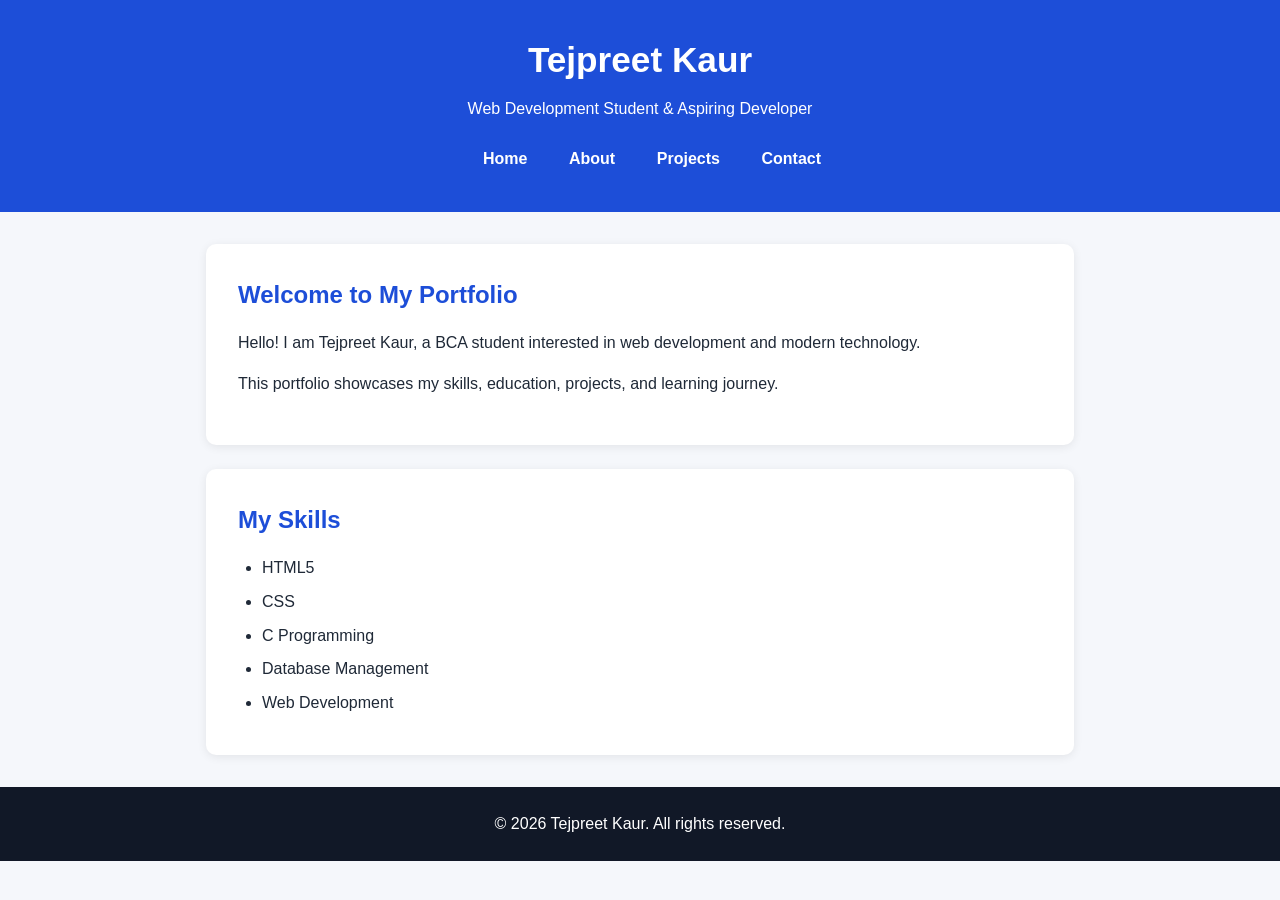
<file: index.html>
<!DOCTYPE html>
<html lang="en">
<head>
    <meta charset="UTF-8">
    <meta name="viewport" content="width=device-width, initial-scale=1.0">

    <title>Tejpreet Kaur | Personal Portfolio</title>

    <meta name="description"
          content="Personal portfolio of Tejpreet Kaur showcasing education, skills, projects, and contact information.">

    <meta name="keywords"
          content="Tejpreet Kaur, portfolio, web development, HTML5, BCA">

    <meta name="author" content="Tejpreet Kaur">

    <link rel="stylesheet" href="style.css">
</head>

<body>

    <header>
        <h1>Tejpreet Kaur</h1>

        <p>Web Development Student &amp; Aspiring Developer</p>

        <nav aria-label="Main navigation">
            <ul>
                <li><a href="index.html" aria-current="page">Home</a></li>
                <li><a href="about.html">About</a></li>
                <li><a href="projects.html">Projects</a></li>
                <li><a href="contact.html">Contact</a></li>
            </ul>
        </nav>
    </header>

    <main>

        <section aria-labelledby="welcome-heading">
            <h2 id="welcome-heading">Welcome to My Portfolio</h2>

            <p>
                Hello! I am Tejpreet Kaur, a BCA student interested in
                web development and modern technology.
            </p>

            <p>
                This portfolio showcases my skills, education, projects,
                and learning journey.
            </p>
        </section>

        <section aria-labelledby="skills-heading">
            <h2 id="skills-heading">My Skills</h2>

            <ul>
                <li>HTML5</li>
                <li>CSS</li>
                <li>C Programming</li>
                <li>Database Management</li>
                <li>Web Development</li>
            </ul>
        </section>

    </main>

    <footer>
        <p>&copy; 2026 Tejpreet Kaur. All rights reserved.</p>
    </footer>

</body>
</html>
</file>
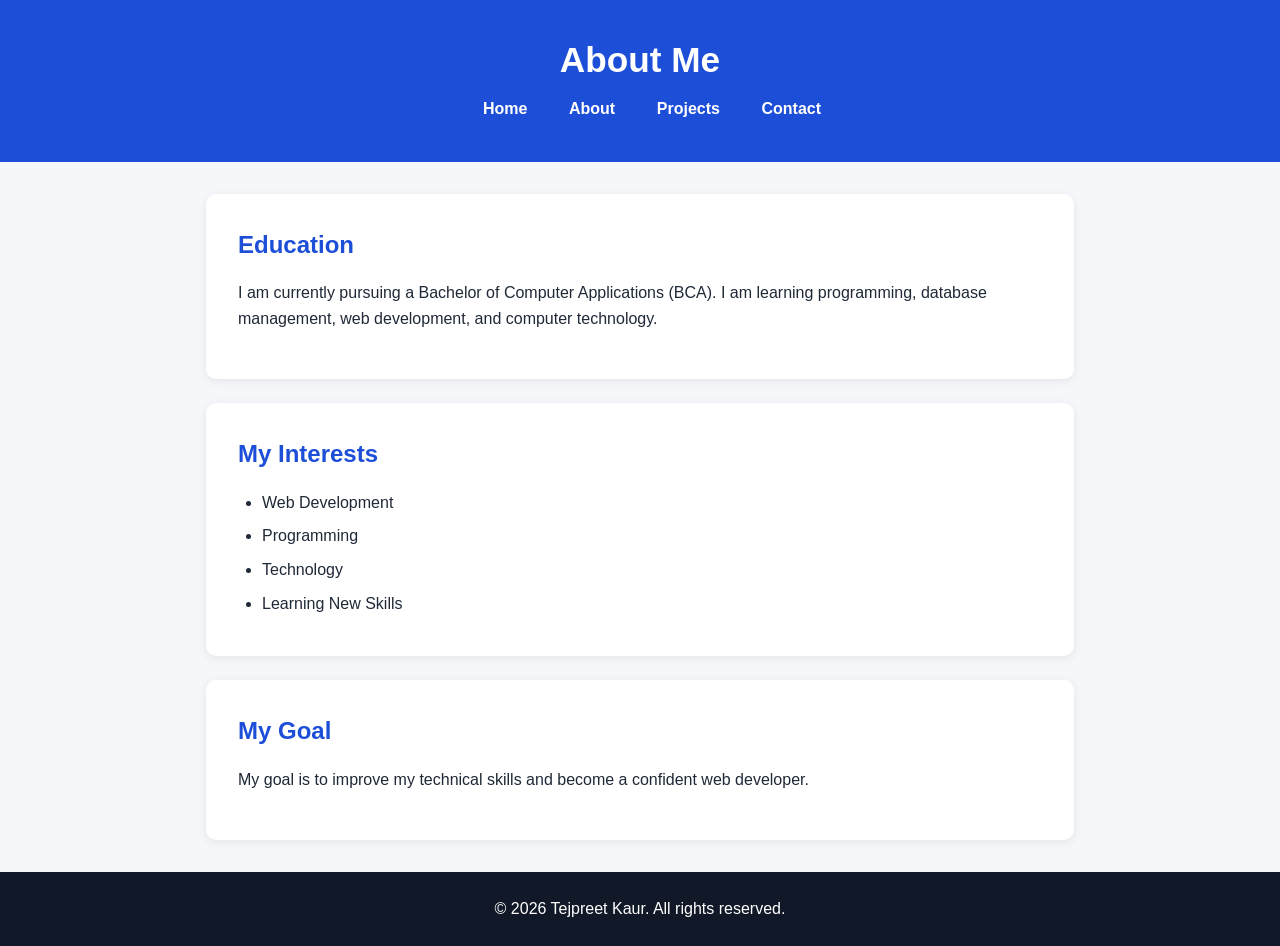
<file: about.html>
<!DOCTYPE html>
<html lang="en">
<head>
    <meta charset="UTF-8">
    <meta name="viewport" content="width=device-width, initial-scale=1.0">

    <title>About Me | Tejpreet Kaur</title>

    <meta name="description"
          content="Learn more about Tejpreet Kaur, a BCA student interested in web development and technology.">

    <meta name="author" content="Tejpreet Kaur">

    <link rel="stylesheet" href="style.css">
</head>

<body>

    <header>
        <h1>About Me</h1>

        <nav aria-label="Main navigation">
            <ul>
                <li><a href="index.html">Home</a></li>
                <li><a href="about.html" aria-current="page">About</a></li>
                <li><a href="projects.html">Projects</a></li>
                <li><a href="contact.html">Contact</a></li>
            </ul>
        </nav>
    </header>

    <main>

        <section aria-labelledby="education-heading">
            <h2 id="education-heading">Education</h2>

            <p>
                I am currently pursuing a Bachelor of Computer Applications (BCA).
                I am learning programming, database management, web development,
                and computer technology.
            </p>
        </section>

        <section aria-labelledby="interests-heading">
            <h2 id="interests-heading">My Interests</h2>

            <ul>
                <li>Web Development</li>
                <li>Programming</li>
                <li>Technology</li>
                <li>Learning New Skills</li>
            </ul>
        </section>

        <section aria-labelledby="goal-heading">
            <h2 id="goal-heading">My Goal</h2>

            <p>
                My goal is to improve my technical skills and become a
                confident web developer.
            </p>
        </section>

    </main>

    <footer>
        <p>&copy; 2026 Tejpreet Kaur. All rights reserved.</p>
    </footer>

</body>
</html>
</file>
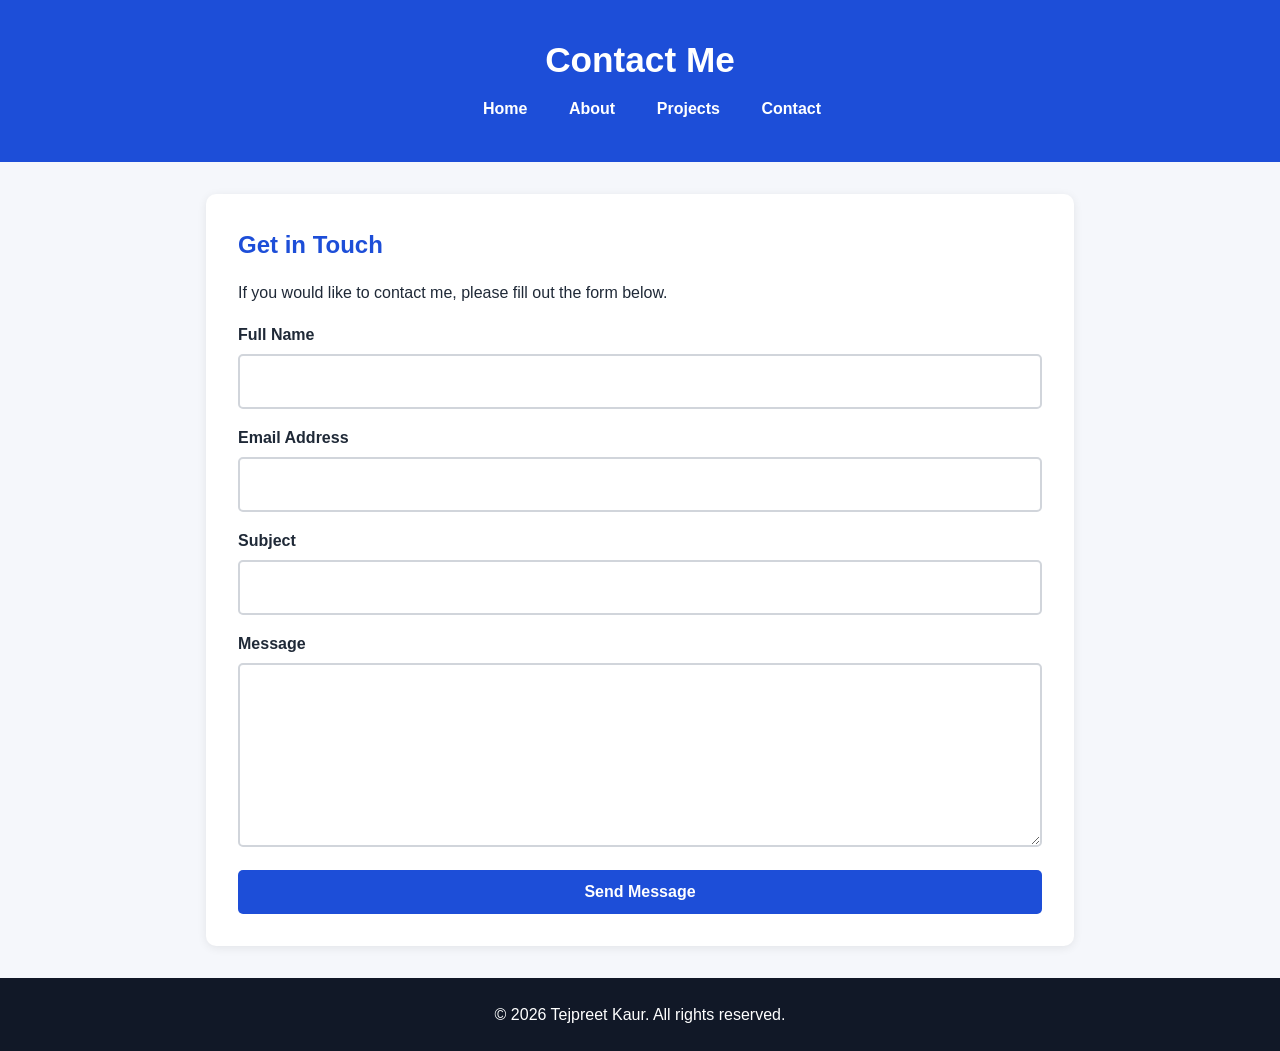
<file: contact.html>
<!DOCTYPE html>
<html lang="en">
<head>
    <meta charset="UTF-8">
    <meta name="viewport" content="width=device-width, initial-scale=1.0">

    <title>Contact | Tejpreet Kaur</title>

    <meta name="description"
          content="Contact Tejpreet Kaur through the accessible contact form on her personal portfolio.">

    <meta name="author" content="Tejpreet Kaur">

    <link rel="stylesheet" href="style.css">
</head>

<body>

    <header>
        <h1>Contact Me</h1>

        <nav aria-label="Main navigation">
            <ul>
                <li><a href="index.html">Home</a></li>
                <li><a href="about.html">About</a></li>
                <li><a href="projects.html">Projects</a></li>
                <li><a href="contact.html" aria-current="page">Contact</a></li>
            </ul>
        </nav>
    </header>

    <main>

        <section aria-labelledby="contact-heading">
            <h2 id="contact-heading">Get in Touch</h2>

            <p>
                If you would like to contact me, please fill out the form below.
            </p>

            <form action="#" method="post" aria-label="Contact form">

                <div>
                    <label for="name">Full Name</label>
                    <input
                        type="text"
                        id="name"
                        name="name"
                        autocomplete="name"
                        required>
                </div>

                <div>
                    <label for="email">Email Address</label>
                    <input
                        type="email"
                        id="email"
                        name="email"
                        autocomplete="email"
                        required>
                </div>

                <div>
                    <label for="subject">Subject</label>
                    <input
                        type="text"
                        id="subject"
                        name="subject"
                        required>
                </div>

                <div>
                    <label for="message">Message</label>
                    <textarea
                        id="message"
                        name="message"
                        rows="6"
                        required></textarea>
                </div>

                <button type="submit" aria-label="Submit contact form">
                    Send Message
                </button>

            </form>

        </section>

    </main>

    <footer>
        <p>&copy; 2026 Tejpreet Kaur. All rights reserved.</p>
    </footer>

</body>
</html>
</file>
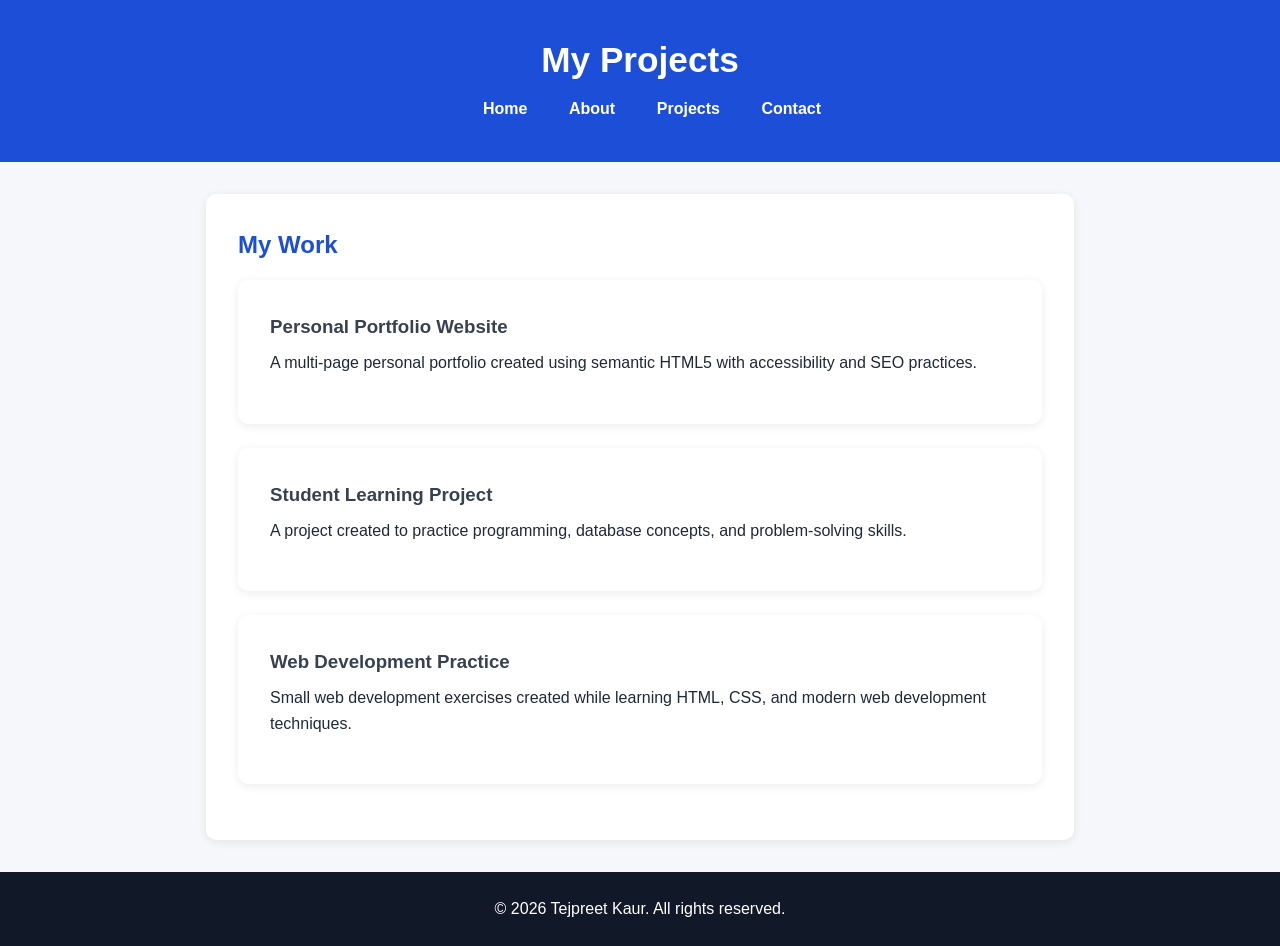
<file: projects.html>
<!DOCTYPE html>
<html lang="en">
<head>
    <meta charset="UTF-8">
    <meta name="viewport" content="width=device-width, initial-scale=1.0">

    <title>Projects | Tejpreet Kaur</title>

    <meta name="description"
          content="Projects created by Tejpreet Kaur using HTML, web development, and programming skills.">

    <meta name="author" content="Tejpreet Kaur">

    <link rel="stylesheet" href="style.css">
</head>

<body>

    <header>
        <h1>My Projects</h1>

        <nav aria-label="Main navigation">
            <ul>
                <li><a href="index.html">Home</a></li>
                <li><a href="about.html">About</a></li>
                <li><a href="projects.html" aria-current="page">Projects</a></li>
                <li><a href="contact.html">Contact</a></li>
            </ul>
        </nav>
    </header>

    <main>

        <section aria-labelledby="projects-heading">
            <h2 id="projects-heading">My Work</h2>

            <article>
                <h3>Personal Portfolio Website</h3>

                <p>
                    A multi-page personal portfolio created using semantic
                    HTML5 with accessibility and SEO practices.
                </p>
            </article>

            <article>
                <h3>Student Learning Project</h3>

                <p>
                    A project created to practice programming, database
                    concepts, and problem-solving skills.
                </p>
            </article>

            <article>
                <h3>Web Development Practice</h3>

                <p>
                    Small web development exercises created while learning
                    HTML, CSS, and modern web development techniques.
                </p>
            </article>

        </section>

    </main>

    <footer>
        <p>&copy; 2026 Tejpreet Kaur. All rights reserved.</p>
    </footer>

</body>
</html>
</file>
<file: style.css>
* {
    box-sizing: border-box;
    margin: 0;
    padding: 0;
}

html {
    scroll-behavior: smooth;
}

body {
    font-family: Arial, Helvetica, sans-serif;
    line-height: 1.6;
    color: #1f2937;
    background: #f5f7fb;
}

header {
    background: #1d4ed8;
    color: white;
    padding: 2rem 1rem;
    text-align: center;
}

header h1 {
    font-size: 2.2rem;
    margin-bottom: 0.5rem;
}

header p {
    margin-bottom: 1.5rem;
}

nav ul {
    list-style: none;
    display: flex;
    justify-content: center;
    flex-wrap: wrap;
    gap: 1rem;
}

nav a {
    color: white;
    text-decoration: none;
    font-weight: bold;
    padding: 0.5rem 0.8rem;
    border-radius: 5px;
}

nav a:hover,
nav a:focus {
    background: white;
    color: #1d4ed8;
    outline: 3px solid #facc15;
}

main {
    max-width: 900px;
    margin: 2rem auto;
    padding: 0 1rem;
}

section,
article {
    background: white;
    padding: 2rem;
    margin-bottom: 1.5rem;
    border-radius: 10px;
    box-shadow: 0 2px 10px rgba(0, 0, 0, 0.08);
}

h2 {
    color: #1d4ed8;
    margin-bottom: 1rem;
}

h3 {
    margin-bottom: 0.5rem;
    color: #374151;
}

p {
    margin-bottom: 1rem;
}

ul {
    padding-left: 1.5rem;
}

li {
    margin-bottom: 0.5rem;
}

form {
    display: flex;
    flex-direction: column;
    gap: 1rem;
}

label {
    display: block;
    font-weight: bold;
    margin-bottom: 0.4rem;
}

input,
textarea {
    width: 100%;
    padding: 0.8rem;
    border: 2px solid #d1d5db;
    border-radius: 5px;
    font: inherit;
}

input:focus,
textarea:focus {
    border-color: #1d4ed8;
    outline: 3px solid #bfdbfe;
}

button {
    background: #1d4ed8;
    color: white;
    border: none;
    padding: 0.8rem 1.2rem;
    border-radius: 5px;
    font-size: 1rem;
    font-weight: bold;
    cursor: pointer;
}

button:hover,
button:focus {
    background: #1e40af;
    outline: 3px solid #facc15;
}

footer {
    background: #111827;
    color: white;
    text-align: center;
    padding: 1.5rem;
    margin-top: 2rem;
}

footer p {
    margin: 0;
}

@media (max-width: 600px) {
    header h1 {
        font-size: 1.8rem;
    }

    nav ul {
        flex-direction: column;
        align-items: center;
    }

    section,
    article {
        padding: 1.2rem;
    }
}
</file>
